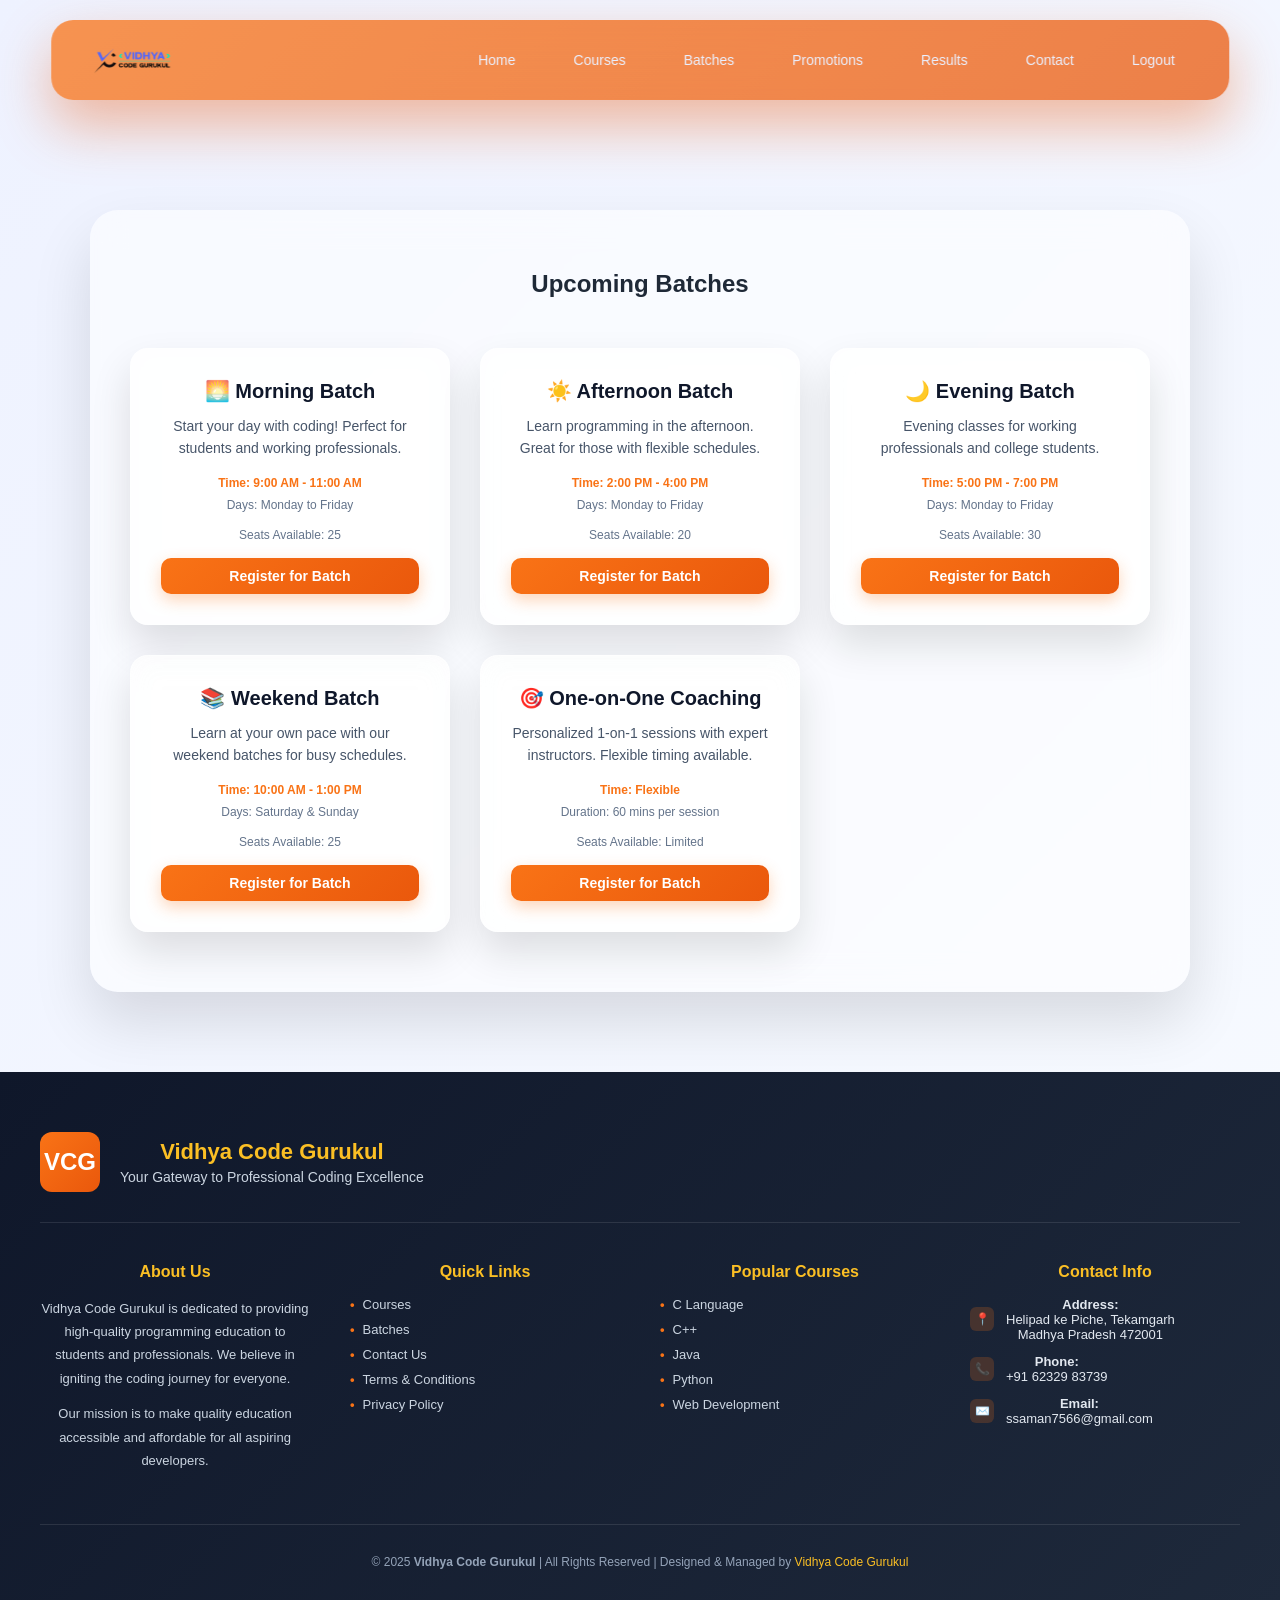
<file: batches.html>
<!DOCTYPE html>
<html>
<head>
<meta charset="UTF-8">
<meta name="viewport" content="width=device-width, initial-scale=1.0">
<title>Batches</title>
<link rel="stylesheet" href="css/style.css">
</head>
<body>

<header class="navbar">
  <div class="nav-left">
    <img src="logo.png" alt="Vidhya Code Gurukul Logo" class="nav-logo">
  </div>

  <nav class="nav-right">
    <a href="dashboard.html">Home</a>
    <a href="courses.html">Courses</a>
    <a href="batches.html">Batches</a>
    <a href="promotions.html">Promotions</a>
    <a href="results.html">Results</a>
    <a href="contact.html">Contact</a>
    <a href="#" onclick="logout()">Logout</a>
  </nav>
</header>


<div class="container">
  <h2>Upcoming Batches</h2>
  <div class="course-grid">
    <div class="course-card">
      <h3>🌅 Morning Batch</h3>
      <p class="course-desc">Start your day with coding! Perfect for students and working professionals.</p>
      <p class="course-level">Time: 9:00 AM - 11:00 AM</p>
      <p class="course-duration">Days: Monday to Friday</p>
      <p class="course-duration">Seats Available: 25</p>
      <button class="course-btn">Register for Batch</button>
    </div>

    <div class="course-card">
      <h3>☀️ Afternoon Batch</h3>
      <p class="course-desc">Learn programming in the afternoon. Great for those with flexible schedules.</p>
      <p class="course-level">Time: 2:00 PM - 4:00 PM</p>
      <p class="course-duration">Days: Monday to Friday</p>
      <p class="course-duration">Seats Available: 20</p>
      <button class="course-btn">Register for Batch</button>
    </div>

    <div class="course-card">
      <h3>🌙 Evening Batch</h3>
      <p class="course-desc">Evening classes for working professionals and college students.</p>
      <p class="course-level">Time: 5:00 PM - 7:00 PM</p>
      <p class="course-duration">Days: Monday to Friday</p>
      <p class="course-duration">Seats Available: 30</p>
      <button class="course-btn">Register for Batch</button>
    </div>

    <div class="course-card">
      <h3>📚 Weekend Batch</h3>
      <p class="course-desc">Learn at your own pace with our weekend batches for busy schedules.</p>
      <p class="course-level">Time: 10:00 AM - 1:00 PM</p>
      <p class="course-duration">Days: Saturday & Sunday</p>
      <p class="course-duration">Seats Available: 25</p>
      <button class="course-btn">Register for Batch</button>
    </div>

    <div class="course-card">
      <h3>🎯 One-on-One Coaching</h3>
      <p class="course-desc">Personalized 1-on-1 sessions with expert instructors. Flexible timing available.</p>
      <p class="course-level">Time: Flexible</p>
      <p class="course-duration">Duration: 60 mins per session</p>
      <p class="course-duration">Seats Available: Limited</p>
      <button class="course-btn">Register for Batch</button>
    </div>
  </div>
</div>

<footer>
  <div class="footer-container">
    <div class="footer-header">
      <div class="footer-logo">VCG</div>
      <div class="footer-header-text">
        <h2>Vidhya Code Gurukul</h2>
        <p>Your Gateway to Professional Coding Excellence</p>
      </div>
    </div>

    <div class="footer-content">
      <div class="footer-section">
        <h3>About Us</h3>
        <p>Vidhya Code Gurukul is dedicated to providing high-quality programming education to students and professionals. We believe in igniting the coding journey for everyone.</p>
        <p>Our mission is to make quality education accessible and affordable for all aspiring developers.</p>
      </div>

      <div class="footer-section">
        <h3>Quick Links</h3>
        <ul>
          <li><a href="courses.html">Courses</a></li>
          <li><a href="batches.html">Batches</a></li>
          <li><a href="contact.html">Contact Us</a></li>
          <li><a href="#">Terms & Conditions</a></li>
          <li><a href="#">Privacy Policy</a></li>
        </ul>
      </div>

      <div class="footer-section">
        <h3>Popular Courses</h3>
        <ul>
          <li>C Language</li>
          <li>C++</li>
          <li>Java</li>
          <li>Python</li>
          <li>Web Development</li>
        </ul>
      </div>

      <div class="footer-section">
        <h3>Contact Info</h3>
        <div class="footer-contact">
          <div class="footer-contact-icon">📍</div>
          <div>
            <strong>Address:</strong><br>
            Helipad ke Piche, Tekamgarh<br>
            Madhya Pradesh 472001
          </div>
        </div>
        <div class="footer-contact">
          <div class="footer-contact-icon">📞</div>
          <div>
            <strong>Phone:</strong><br>
            +91 62329 83739
          </div>
        </div>
        <div class="footer-contact">
          <div class="footer-contact-icon">✉️</div>
          <div>
            <strong>Email:</strong><br>
            ssaman7566@gmail.com
          </div>
        </div>
      </div>
    </div>

    <div class="footer-bottom">
      <p>© 2025 <strong>Vidhya Code Gurukul</strong> | All Rights Reserved | Designed & Managed by <a href="#">Vidhya Code Gurukul</a></p>
    </div>
  </div>
</footer>

</body>
</html>
</file>
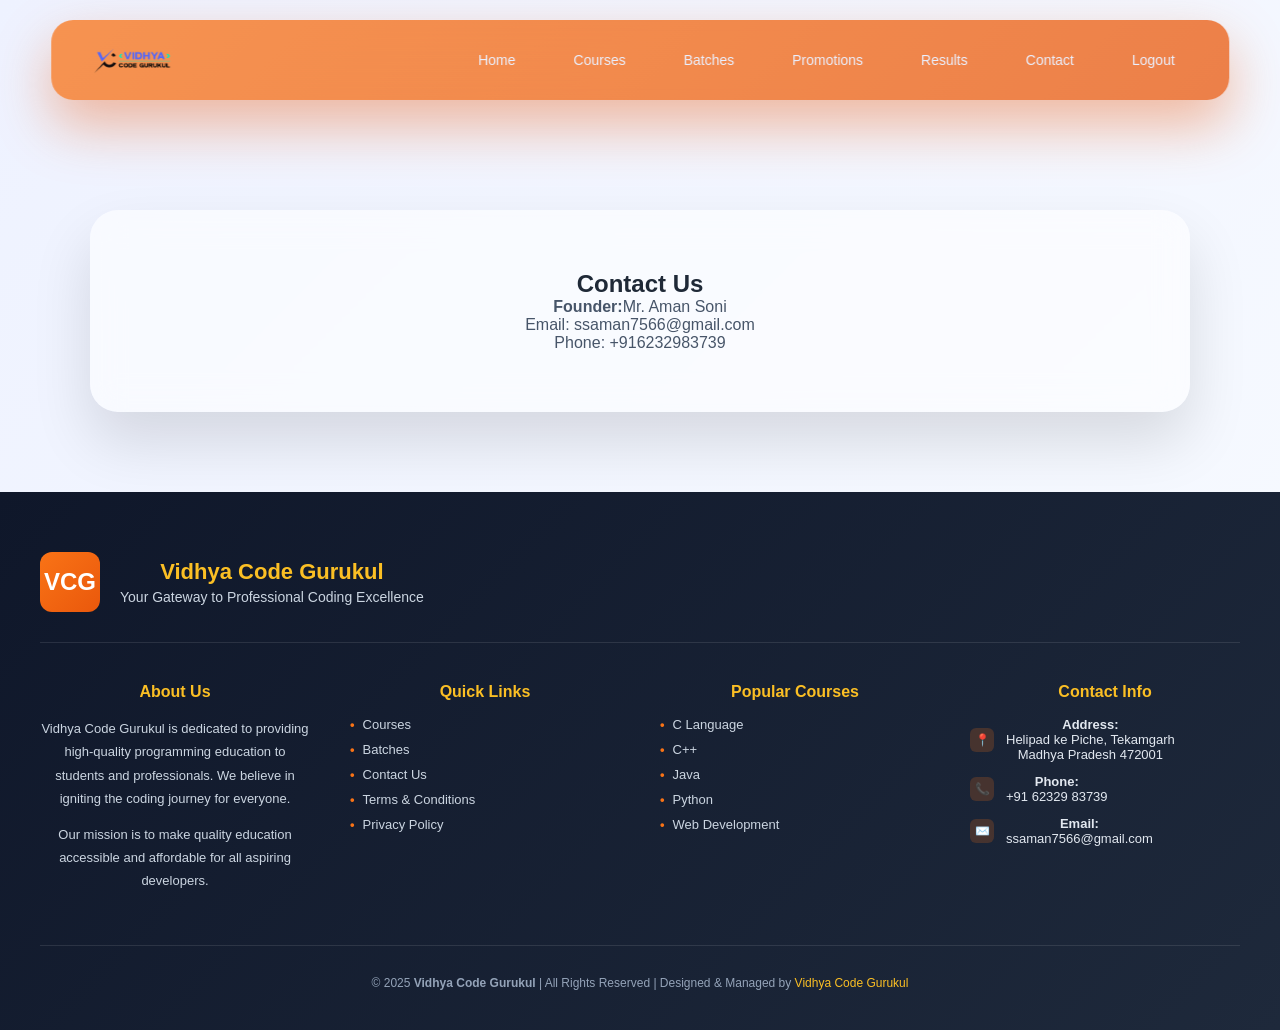
<file: contact.html>
<!DOCTYPE html>
<html>
<head>
<meta charset="UTF-8">
<meta name="viewport" content="width=device-width, initial-scale=1.0">
<title>Contact</title>
<link rel="stylesheet" href="css/style.css">
</head>
<body>

<header class="navbar">
  <div class="nav-left">
    <img src="logo.png" alt="Vidhya Code Gurukul Logo" class="nav-logo">
  </div>

  <nav class="nav-right">
    <a href="dashboard.html">Home</a>
    <a href="courses.html">Courses</a>
    <a href="batches.html">Batches</a>
    <a href="promotions.html">Promotions</a>
    <a href="results.html">Results</a>
    <a href="contact.html">Contact</a>
    <a href="#" onclick="logout()">Logout</a>
  </nav>
</header>


<div class="container">
  <h2>Contact Us</h2>
  <p><strong>Founder:</strong>Mr. Aman Soni</p>
  <p>Email: ssaman7566@gmail.com</p>
  <p>Phone: +916232983739</p>
</div>

<footer>
  <div class="footer-container">
    <div class="footer-header">
      <div class="footer-logo">VCG</div>
      <div class="footer-header-text">
        <h2>Vidhya Code Gurukul</h2>
        <p>Your Gateway to Professional Coding Excellence</p>
      </div>
    </div>

    <div class="footer-content">
      <div class="footer-section">
        <h3>About Us</h3>
        <p>Vidhya Code Gurukul is dedicated to providing high-quality programming education to students and professionals. We believe in igniting the coding journey for everyone.</p>
        <p>Our mission is to make quality education accessible and affordable for all aspiring developers.</p>
      </div>

      <div class="footer-section">
        <h3>Quick Links</h3>
        <ul>
          <li><a href="courses.html">Courses</a></li>
          <li><a href="batches.html">Batches</a></li>
          <li><a href="contact.html">Contact Us</a></li>
          <li><a href="#">Terms & Conditions</a></li>
          <li><a href="#">Privacy Policy</a></li>
        </ul>
      </div>

      <div class="footer-section">
        <h3>Popular Courses</h3>
        <ul>
          <li>C Language</li>
          <li>C++</li>
          <li>Java</li>
          <li>Python</li>
          <li>Web Development</li>
        </ul>
      </div>

      <div class="footer-section">
        <h3>Contact Info</h3>
        <div class="footer-contact">
          <div class="footer-contact-icon">📍</div>
          <div>
            <strong>Address:</strong><br>
            Helipad ke Piche, Tekamgarh<br>
            Madhya Pradesh 472001
          </div>
        </div>
        <div class="footer-contact">
          <div class="footer-contact-icon">📞</div>
          <div>
            <strong>Phone:</strong><br>
            +91 62329 83739
          </div>
        </div>
        <div class="footer-contact">
          <div class="footer-contact-icon">✉️</div>
          <div>
            <strong>Email:</strong><br>
            ssaman7566@gmail.com
          </div>
        </div>
      </div>
    </div>

    <div class="footer-bottom">
      <p>© 2025 <strong>Vidhya Code Gurukul</strong> | All Rights Reserved | Designed & Managed by <a href="#">Vidhya Code Gurukul</a></p>
    </div>
  </div>
</footer>

</body>
</html>
</file>
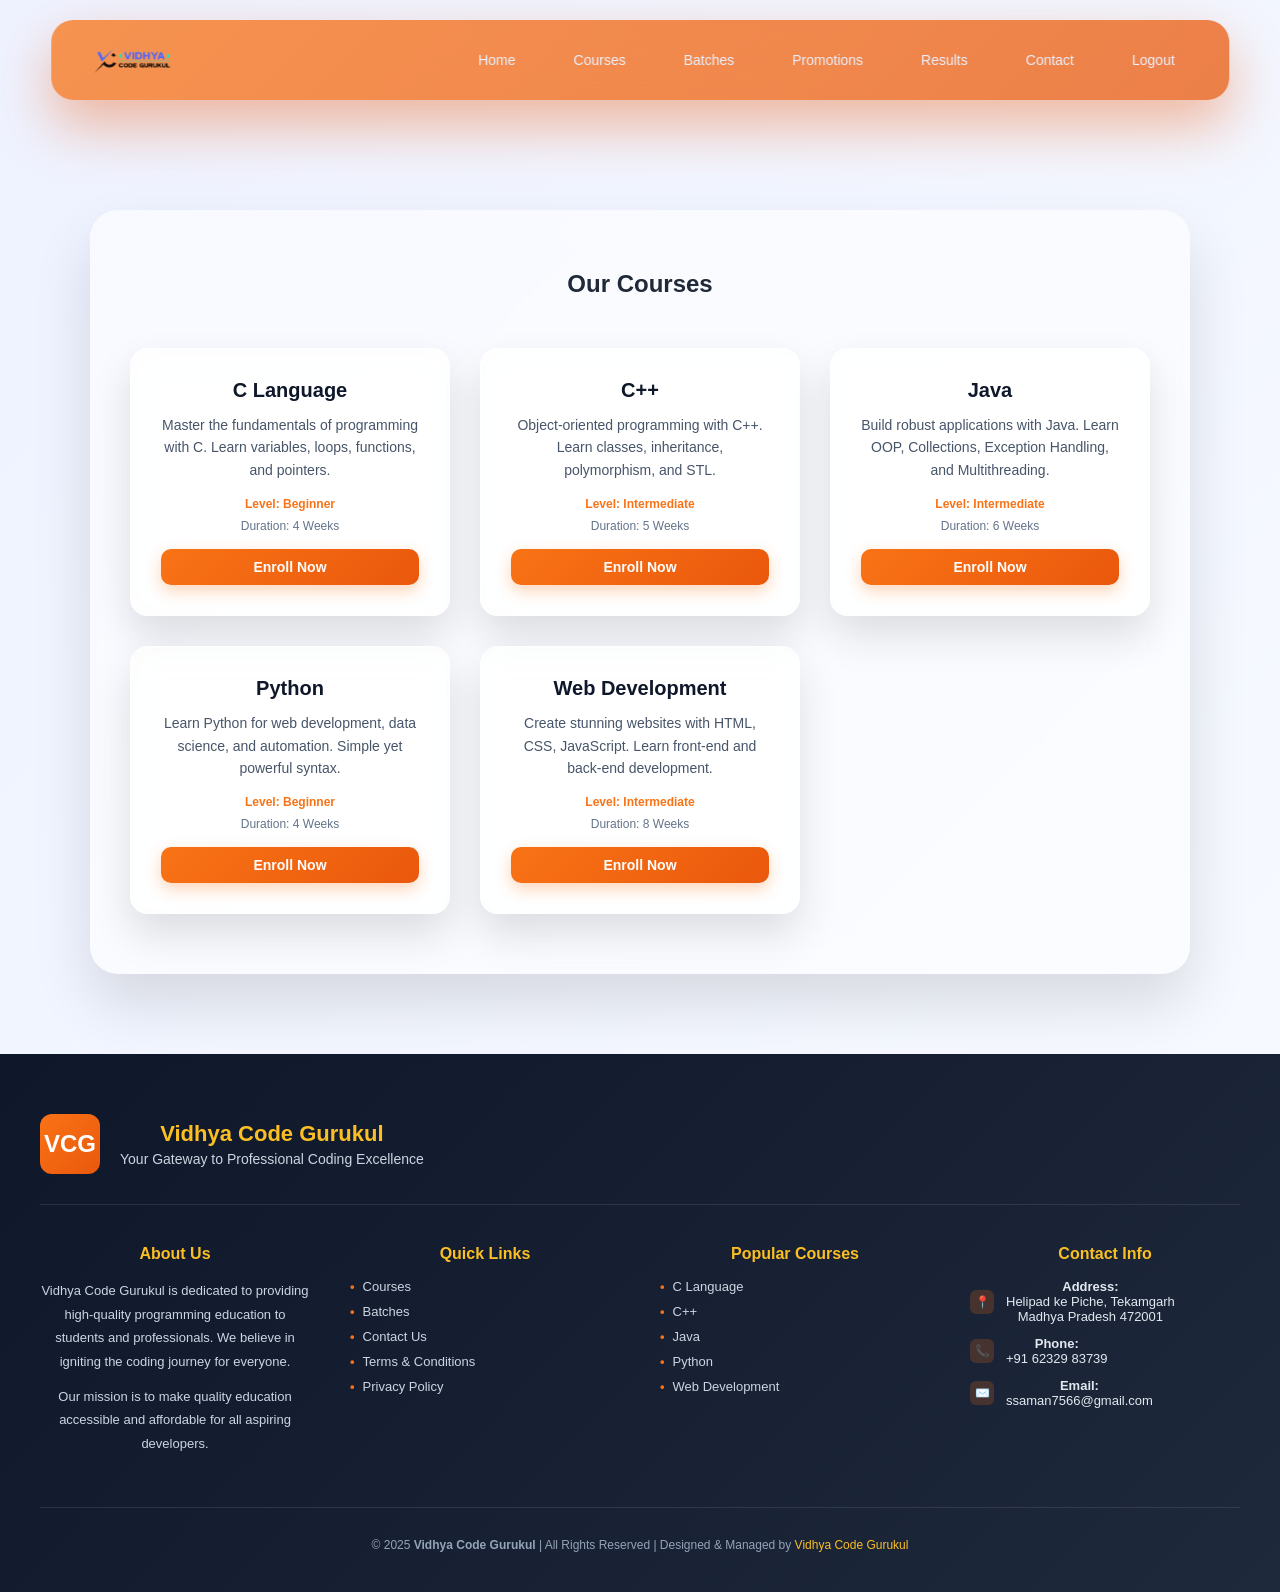
<file: courses.html>
<!DOCTYPE html>
<html>
<head>
<meta charset="UTF-8">
<meta name="viewport" content="width=device-width, initial-scale=1.0">
<title>Courses</title>
<link rel="stylesheet" href="css/style.css">
</head>
<body>

<header class="navbar">
  <div class="nav-left">
    <img src="logo.png" alt="Vidhya Code Gurukul Logo" class="nav-logo">
  </div>

  <nav class="nav-right">
    <a href="dashboard.html">Home</a>
    <a href="courses.html">Courses</a>
    <a href="batches.html">Batches</a>
    <a href="promotions.html">Promotions</a>
    <a href="results.html">Results</a>
    <a href="contact.html">Contact</a>
    <a href="#" onclick="logout()">Logout</a>
  </nav>
</header>


<div class="container">
  <h2>Our Courses</h2>
  <div class="course-grid">
    <div class="course-card">
      <h3>C Language</h3>
      <p class="course-desc">Master the fundamentals of programming with C. Learn variables, loops, functions, and pointers.</p>
      <p class="course-level">Level: Beginner</p>
      <p class="course-duration">Duration: 4 Weeks</p>
      <button class="course-btn">Enroll Now</button>
    </div>

    <div class="course-card">
      <h3>C++</h3>
      <p class="course-desc">Object-oriented programming with C++. Learn classes, inheritance, polymorphism, and STL.</p>
      <p class="course-level">Level: Intermediate</p>
      <p class="course-duration">Duration: 5 Weeks</p>
      <button class="course-btn">Enroll Now</button>
    </div>

    <div class="course-card">
      <h3>Java</h3>
      <p class="course-desc">Build robust applications with Java. Learn OOP, Collections, Exception Handling, and Multithreading.</p>
      <p class="course-level">Level: Intermediate</p>
      <p class="course-duration">Duration: 6 Weeks</p>
      <button class="course-btn">Enroll Now</button>
    </div>

    <div class="course-card">
      <h3>Python</h3>
      <p class="course-desc">Learn Python for web development, data science, and automation. Simple yet powerful syntax.</p>
      <p class="course-level">Level: Beginner</p>
      <p class="course-duration">Duration: 4 Weeks</p>
      <button class="course-btn">Enroll Now</button>
    </div>

    <div class="course-card">
      <h3>Web Development</h3>
      <p class="course-desc">Create stunning websites with HTML, CSS, JavaScript. Learn front-end and back-end development.</p>
      <p class="course-level">Level: Intermediate</p>
      <p class="course-duration">Duration: 8 Weeks</p>
      <button class="course-btn">Enroll Now</button>
    </div>
  </div>
</div>

<footer>
  <div class="footer-container">
    <div class="footer-header">
      <div class="footer-logo">VCG</div>
      <div class="footer-header-text">
        <h2>Vidhya Code Gurukul</h2>
        <p>Your Gateway to Professional Coding Excellence</p>
      </div>
    </div>

    <div class="footer-content">
      <div class="footer-section">
        <h3>About Us</h3>
        <p>Vidhya Code Gurukul is dedicated to providing high-quality programming education to students and professionals. We believe in igniting the coding journey for everyone.</p>
        <p>Our mission is to make quality education accessible and affordable for all aspiring developers.</p>
      </div>

      <div class="footer-section">
        <h3>Quick Links</h3>
        <ul>
          <li><a href="courses.html">Courses</a></li>
          <li><a href="batches.html">Batches</a></li>
          <li><a href="contact.html">Contact Us</a></li>
          <li><a href="#">Terms & Conditions</a></li>
          <li><a href="#">Privacy Policy</a></li>
        </ul>
      </div>

      <div class="footer-section">
        <h3>Popular Courses</h3>
        <ul>
          <li>C Language</li>
          <li>C++</li>
          <li>Java</li>
          <li>Python</li>
          <li>Web Development</li>
        </ul>
      </div>

      <div class="footer-section">
        <h3>Contact Info</h3>
        <div class="footer-contact">
          <div class="footer-contact-icon">📍</div>
          <div>
            <strong>Address:</strong><br>
            Helipad ke Piche, Tekamgarh<br>
            Madhya Pradesh 472001
          </div>
        </div>
        <div class="footer-contact">
          <div class="footer-contact-icon">📞</div>
          <div>
            <strong>Phone:</strong><br>
            +91 62329 83739
          </div>
        </div>
        <div class="footer-contact">
          <div class="footer-contact-icon">✉️</div>
          <div>
            <strong>Email:</strong><br>
            ssaman7566@gmail.com
          </div>
        </div>
      </div>
    </div>

    <div class="footer-bottom">
      <p>© 2025 <strong>Vidhya Code Gurukul</strong> | All Rights Reserved | Designed & Managed by <a href="#">Vidhya Code Gurukul</a></p>
    </div>
  </div>
</footer>

</body>
</html>
</file>
<file: css/style.css>
/* ================= RESET & GLOBAL ================= */
*{
  margin:0;
  padding:0;
  box-sizing:border-box;
  font-family:'Poppins',sans-serif;
}

body{
  background:linear-gradient(135deg,#eef2ff,#f8fbff);
  min-height:100vh;
  padding-top:130px; /* navbar space */
  color:#1f2937;
}

/* ================= NAVBAR ================= */
.navbar{
  position:fixed;
  top:20px;
  left:50%;
  transform:translateX(-50%);
  width:92%;
  height:80px;

  display:flex;
  align-items:center;
  justify-content:space-between;

  padding:0 32px;
  background:linear-gradient(
    135deg,
    rgba(249,115,22,0.75),
    rgba(234,88,12,0.75)
  );

  backdrop-filter:blur(18px);
  border-radius:22px;
  box-shadow:0 25px 55px rgba(234,88,12,.4);
  z-index:1000;
}

/* ================= LOGO ================= */
.nav-left{
  display:flex;
  align-items:center;
  min-width:180px;
  flex-shrink:0;
}

.nav-logo{
  height:100px;
  width:auto;
  max-width:220px;
  object-fit:contain;
  display:block;
}

/* ================= NAV LINKS ================= */
.nav-right{
  display:flex;
  align-items:center;
}

.nav-right a{
  text-decoration:none;
  color:#eaf0ff;
  font-size:14px;
  margin-left:14px;
  padding:9px 22px;
  border-radius:30px;
  transition:all .35s ease;
}

.nav-right a:hover{
  background:linear-gradient(135deg,#3f5efb,#1f3cff);
  color:white;
  box-shadow:0 10px 30px rgba(63,94,251,.6);
  transform:translateY(-2px);
}

/* ================= MAIN CONTAINER ================= */
.container{
  max-width:1100px;
  margin:80px auto;
  padding:60px 40px;

  background:rgba(255,255,255,0.55);
  backdrop-filter:blur(16px);
  border-radius:28px;

  box-shadow:0 30px 60px rgba(0,0,0,.12);
  text-align:center;
}

.container h1{
  font-size:38px;
  margin-bottom:12px;
  color:#0f172a;
}

.container p{
  font-size:16px;
  color:#475569;
}

/* ================= COURSES ================= */
.course-grid{
  margin-top:50px;
  display:grid;
  grid-template-columns:repeat(auto-fit,minmax(280px,1fr));
  gap:30px;
}

.course-card{
  padding:30px;
  border-radius:18px;
  background:rgba(255,255,255,.7);
  backdrop-filter:blur(14px);
  box-shadow:0 20px 40px rgba(0,0,0,.12);
  transition:all .35s ease;
  border:1px solid rgba(255,255,255,.3);
}

.course-card:hover{
  transform:translateY(-12px);
  box-shadow:0 30px 60px rgba(0,0,0,.18);
  background:rgba(255,255,255,.85);
}

.course-card h3{
  font-size:20px;
  color:#0f172a;
  margin-bottom:12px;
  font-weight:600;
}

.course-card .course-desc{
  font-size:14px;
  color:#475569;
  margin-bottom:16px;
  line-height:1.6;
}

.course-card .course-level{
  font-size:12px;
  color:#f97316;
  font-weight:600;
  margin-bottom:8px;
}

.course-card .course-duration{
  font-size:12px;
  color:#64748b;
  margin-bottom:16px;
}

.course-card .course-btn{
  width:100%;
  padding:10px 16px;
  background:linear-gradient(135deg,#f97316,#ea580c);
  color:white;
  border:none;
  border-radius:10px;
  font-size:14px;
  font-weight:600;
  cursor:pointer;
  transition:all .3s ease;
  box-shadow:0 6px 16px rgba(249,115,22,.3);
}

.course-card .course-btn:hover{
  transform:translateY(-2px);
  box-shadow:0 8px 24px rgba(249,115,22,.4);
}

/* ================= FOOTER ================= */
footer{
  margin-top:80px;
  padding:22px;
  text-align:center;
  font-size:14px;
  color:#64748b;
}

/* ================= AUTH PAGES (LOGIN & REGISTER) ================= */
.auth-page{
  min-height:100vh;
  display:flex;
  align-items:center;
  justify-content:center;
  background:linear-gradient(135deg,#eef2ff,#f8fbff);
  padding:20px;
}

.auth-card{
  width:100%;
  max-width:420px;
  padding:50px 40px;
  background:rgba(255,255,255,0.65);
  backdrop-filter:blur(16px);
  border-radius:28px;
  box-shadow:0 30px 60px rgba(0,0,0,.12);
  text-align:center;
}

.auth-card h2{
  font-size:28px;
  color:#0f172a;
  margin-bottom:8px;
  font-weight:600;
}

.auth-card p{
  font-size:14px;
  color:#64748b;
  margin-bottom:30px;
}

.auth-card input{
  width:100%;
  padding:12px 16px;
  margin-bottom:14px;
  border:1px solid #e2e8f0;
  border-radius:12px;
  font-size:14px;
  background:rgba(255,255,255,0.7);
  transition:all .3s ease;
}

.auth-card input:focus{
  outline:none;
  border-color:#f97316;
  box-shadow:0 0 0 3px rgba(249,115,22,0.1);
}

.auth-card button{
  width:100%;
  padding:12px 16px;
  margin-top:10px;
  background:linear-gradient(135deg,#f97316,#ea580c);
  color:white;
  border:none;
  border-radius:12px;
  font-size:15px;
  font-weight:600;
  cursor:pointer;
  transition:all .3s ease;
  box-shadow:0 8px 20px rgba(249,115,22,.3);
}

.auth-card button:hover{
  transform:translateY(-2px);
  box-shadow:0 12px 28px rgba(249,115,22,.4);
}

.auth-card .checkbox-group{
  display:flex;
  align-items:center;
  margin:16px 0;
  font-size:13px;
}

.auth-card .checkbox-group input[type="checkbox"]{
  width:auto;
  margin:0 8px 0 0;
  cursor:pointer;
}

.auth-card .checkbox-group label{
  cursor:pointer;
  color:#475569;
}

.auth-card .link-text{
  margin-top:18px;
  font-size:13px;
  color:#64748b;
}

.auth-card .link-text a{
  color:#f97316;
  text-decoration:none;
  font-weight:600;
  transition:all .3s ease;
}

.auth-card .link-text a:hover{
  color:#ea580c;
  text-decoration:underline;
}

/* ================= FOOTER ================= */
footer{
  margin-top:80px;
  background:linear-gradient(135deg,#0f172a,#1e293b);
  color:#e2e8f0;
  padding:60px 40px 40px;
}

.footer-container{
  max-width:1200px;
  margin:0 auto;
}

.footer-header{
  display:flex;
  align-items:center;
  gap:20px;
  margin-bottom:40px;
  padding-bottom:30px;
  border-bottom:1px solid rgba(255,255,255,0.1);
}

.footer-logo{
  width:60px;
  height:60px;
  background:linear-gradient(135deg,#f97316,#ea580c);
  border-radius:12px;
  display:flex;
  align-items:center;
  justify-content:center;
  font-weight:700;
  font-size:24px;
  color:white;
}

.footer-header-text h2{
  font-size:22px;
  color:#fbbf24;
  margin-bottom:4px;
  font-weight:600;
}

.footer-header-text p{
  font-size:14px;
  color:#cbd5e1;
}

.footer-content{
  display:grid;
  grid-template-columns:repeat(auto-fit,minmax(250px,1fr));
  gap:40px;
  margin-bottom:40px;
}

.footer-section h3{
  font-size:16px;
  color:#fbbf24;
  margin-bottom:16px;
  font-weight:600;
}

.footer-section p{
  font-size:13px;
  color:#cbd5e1;
  line-height:1.8;
  margin-bottom:12px;
}

.footer-section ul{
  list-style:none;
}

.footer-section ul li{
  font-size:13px;
  color:#cbd5e1;
  margin-bottom:10px;
  display:flex;
  align-items:center;
  gap:8px;
}

.footer-section ul li:before{
  content:"•";
  color:#f97316;
  font-weight:bold;
}

.footer-section a{
  color:#cbd5e1;
  text-decoration:none;
  transition:color .3s ease;
}

.footer-section a:hover{
  color:#fbbf24;
}

.footer-contact{
  display:flex;
  align-items:center;
  gap:12px;
  margin-bottom:12px;
  font-size:13px;
}

.footer-contact-icon{
  width:24px;
  height:24px;
  background:rgba(249,115,22,0.2);
  border-radius:6px;
  display:flex;
  align-items:center;
  justify-content:center;
  font-size:12px;
  color:#f97316;
}

.footer-bottom{
  border-top:1px solid rgba(255,255,255,0.1);
  padding-top:30px;
  text-align:center;
}

.footer-bottom p{
  font-size:12px;
  color:#94a3b8;
}

.footer-bottom p a{
  color:#fbbf24;
  text-decoration:none;
}

.footer-bottom p a:hover{
  text-decoration:underline;
}

/* ================= PROMOTIONS PAGE ================= */
.promo-upload-section{
  margin:40px 0;
  padding:30px;
  background:rgba(249,115,22,0.08);
  border-radius:16px;
  border:2px dashed #f97316;
}

.promo-upload-section h2{
  font-size:20px;
  color:#0f172a;
  margin-bottom:20px;
  font-weight:600;
}

.upload-box{
  position:relative;
}

.upload-box input{
  display:none;
}

.upload-label{
  display:flex;
  flex-direction:column;
  align-items:center;
  justify-content:center;
  padding:50px 20px;
  background:rgba(255,255,255,.8);
  border:2px dashed #cbd5e1;
  border-radius:12px;
  cursor:pointer;
  transition:all .3s ease;
  text-align:center;
}

.upload-label:hover{
  background:rgba(249,115,22,0.05);
  border-color:#f97316;
}

.upload-icon{
  font-size:48px;
  margin-bottom:12px;
}

.upload-label p{
  font-size:16px;
  color:#0f172a;
  font-weight:600;
  margin-bottom:8px;
}

.upload-label span{
  font-size:12px;
  color:#64748b;
}

.promo-section{
  margin:50px 0;
}

.promo-section h2{
  font-size:24px;
  color:#0f172a;
  margin-bottom:24px;
  font-weight:600;
}

.promo-form{
  background:rgba(255,255,255,.7);
  padding:30px;
  border-radius:16px;
  margin-bottom:30px;
  box-shadow:0 10px 30px rgba(0,0,0,.08);
}

.form-group{
  margin-bottom:16px;
}

.form-row{
  display:grid;
  grid-template-columns:repeat(auto-fit,minmax(150px,1fr));
  gap:16px;
}

.promo-form input,
.promo-form textarea{
  width:100%;
  padding:12px 14px;
  border:1px solid #e2e8f0;
  border-radius:10px;
  font-size:14px;
  font-family:'Poppins',sans-serif;
  background:rgba(255,255,255,0.9);
  transition:all .3s ease;
}

.promo-form input:focus,
.promo-form textarea:focus{
  outline:none;
  border-color:#f97316;
  box-shadow:0 0 0 3px rgba(249,115,22,0.1);
}

.promo-btn-add{
  width:100%;
  padding:12px 20px;
  background:linear-gradient(135deg,#f97316,#ea580c);
  color:white;
  border:none;
  border-radius:10px;
  font-size:15px;
  font-weight:600;
  cursor:pointer;
  transition:all .3s ease;
  box-shadow:0 6px 16px rgba(249,115,22,.3);
}

.promo-btn-add:hover{
  transform:translateY(-2px);
  box-shadow:0 8px 24px rgba(249,115,22,.4);
}

.promos-list{
  display:grid;
  grid-template-columns:repeat(auto-fill,minmax(300px,1fr));
  gap:20px;
}

.promo-card{
  background:rgba(255,255,255,.7);
  border-radius:14px;
  padding:20px;
  box-shadow:0 10px 30px rgba(0,0,0,.08);
  transition:all .3s ease;
  border-left:4px solid #f97316;
}

.promo-card:hover{
  transform:translateY(-6px);
  box-shadow:0 15px 40px rgba(0,0,0,.12);
}

.promo-card h4{
  font-size:16px;
  color:#0f172a;
  margin-bottom:8px;
  font-weight:600;
}

.promo-card p{
  font-size:13px;
  color:#475569;
  margin-bottom:8px;
}

.promo-card .promo-discount{
  display:inline-block;
  background:linear-gradient(135deg,#f97316,#ea580c);
  color:white;
  padding:6px 12px;
  border-radius:8px;
  font-size:12px;
  font-weight:600;
  margin-bottom:12px;
}

.promo-card .promo-delete{
  width:100%;
  padding:8px;
  background:#fee2e2;
  color:#dc2626;
  border:none;
  border-radius:8px;
  font-size:12px;
  font-weight:600;
  cursor:pointer;
  transition:all .3s ease;
}

.promo-card .promo-delete:hover{
  background:#fecaca;
}

.banners-gallery{
  display:grid;
  grid-template-columns:repeat(auto-fit,minmax(250px,1fr));
  gap:20px;
}

.banner-card{
  background:rgba(255,255,255,.9);
  border-radius:12px;
  overflow:hidden;
  box-shadow:0 10px 30px rgba(0,0,0,.12);
  transition:all .3s ease;
  border:2px solid #f0f0f0;
  max-height:550px;
  display:flex;
  flex-direction:column;
}

.banner-card:hover{
  transform:translateY(-8px);
  box-shadow:0 15px 40px rgba(0,0,0,.18);
}

.banner-content{
  padding:14px;
  font-size:11px;
  color:#1f2937;
  line-height:1.3;
  flex:1;
  overflow-y:auto;
}

.banner-header{
  display:flex;
  justify-content:center;
  margin-bottom:6px;
}

.banner-logo{
  height:32px;
  width:auto;
}

.banner-title h2{
  font-size:13px;
  font-weight:700;
  text-align:center;
  color:#0f172a;
  margin:0;
}

.banner-highlight{
  text-align:center;
  margin:8px 0;
  padding:8px;
  background:rgba(249,115,22,0.05);
  border-radius:6px;
}

.free-text{
  font-size:12px;
  color:#dc2626;
  font-weight:700;
  margin:0;
  font-style:italic;
}

.offer-text{
  font-size:10px;
  color:#7c3aed;
  font-weight:700;
  margin:3px 0 0;
}

.banner-columns{
  display:grid;
  grid-template-columns:1fr 1fr;
  gap:8px;
  margin:8px 0;
}

.banner-column{
  padding:6px;
  background:rgba(0,0,0,0.02);
  border-radius:4px;
}

.banner-column h4{
  font-size:9px;
  font-weight:700;
  color:#0f172a;
  text-decoration:underline;
  margin:0 0 4px 0;
}

.banner-column ul{
  list-style:none;
  padding:0;
  margin:0;
}

.banner-column li{
  font-size:9px;
  color:#1f2937;
  margin:2px 0;
  line-height:1.2;
}

.banner-rules{
  margin:8px 0;
  padding:8px;
  background:rgba(255,255,255,0.6);
  border:2px solid #0f172a;
  border-radius:6px;
  text-align:center;
}

.banner-rules h4{
  font-size:10px;
  font-weight:700;
  color:#dc2626;
  margin:0 0 4px 0;
  text-decoration:underline;
}

.banner-rules ul{
  list-style:none;
  padding:0;
  margin:0;
  display:grid;
  grid-template-columns:1fr 1fr;
  gap:2px;
}

.banner-rules li{
  font-size:9px;
  color:#dc2626;
  margin:0;
  text-align:center;
}

.banner-contact{
  text-align:center;
  margin-top:8px;
  padding-top:8px;
  border-top:1px solid #f0f0f0;
  font-size:8px;
  font-weight:600;
}

.banner-contact p{
  margin:2px 0;
  color:#0f172a;
}

.banner-item{
  position:relative;
  border-radius:12px;
  overflow:hidden;
  box-shadow:0 10px 30px rgba(0,0,0,.12);
  transition:all .3s ease;
  max-width:100%;
  max-height:350px;
}

.banner-item img{
  width:100%;
  height:auto;
  max-height:350px;
  object-fit:cover;
  display:block;
}

.banner-item:hover{
  transform:translateY(-8px);
  box-shadow:0 15px 40px rgba(0,0,0,.18);
}

.banner-delete{
  position:absolute;
  top:10px;
  right:10px;
  background:rgba(220,38,38,0.9);
  color:white;
  border:none;
  border-radius:8px;
  padding:8px 12px;
  font-size:12px;
  font-weight:600;
  cursor:pointer;
  opacity:0;
  transition:all .3s ease;
}

.banner-item:hover .banner-delete{
  opacity:1;
}

/* Modern Banner Styles */
.modern-banner{
  background:linear-gradient(135deg,#06b6d4 0%,#7c3aed 100%);
  color:white;
}

.modern-banner .banner-bg{
  position:absolute;
  top:0;
  right:0;
  width:40%;
  height:100%;
  background:rgba(255,255,255,0.1);
  clip-path:polygon(100% 0, 0 0, 100% 100%);
}

.modern-banner .banner-content{
  position:relative;
  z-index:1;
}

.modern-banner .banner-title.modern h2{
  color:#00ff00;
  font-size:18px;
  text-transform:uppercase;
  letter-spacing:1px;
}

.title-box{
  display:flex;
  flex-direction:column;
  gap:6px;
}

.free-badge{
  background:#fbbf24;
  color:#000;
  padding:6px 12px;
  border-radius:6px;
  font-size:12px;
  font-weight:700;
  text-transform:uppercase;
  display:inline-block;
  width:fit-content;
  margin:0 auto;
}

.modern-banner .banner-column{
  background:rgba(255,255,255,0.1);
  border-left:3px solid #00ff00;
  padding-left:10px;
  color:white;
}

.modern-banner .banner-column h4{
  color:#00ff00;
  text-decoration:none;
  font-size:12px;
}

.modern-banner .banner-column li{
  color:white;
  font-size:11px;
}

.modern-banner .banner-rules{
  background:rgba(255,255,255,0.15);
  border:2px solid white;
  color:white;
}

.modern-banner .banner-rules h4{
  color:#00ff00;
}

.modern-banner .banner-rules li{
  color:white;
}

.modern-banner .banner-contact{
  border-top:2px solid rgba(255,255,255,0.3);
  color:white;
}

.modern-banner .banner-contact h3{
  color:#00ff00;
  font-size:13px;
  margin:0 0 6px 0;
}

.modern-contact p{
  font-size:10px !important;
  margin:4px 0 !important;
}

.empty-state{
  grid-column:1/-1;
  text-align:center;
  padding:60px 20px;
  background:rgba(255,255,255,.5);
  border-radius:12px;
  border:2px dashed #cbd5e1;
}

.empty-state p{
  font-size:16px;
  color:#64748b;
}

.featured-promos{
  display:grid;
  grid-template-columns:repeat(auto-fit,minmax(260px,1fr));
  gap:24px;
}

.featured-promo-card{
  background:linear-gradient(135deg,rgba(255,255,255,.9),rgba(255,255,255,.7));
  border-radius:14px;
  padding:24px;
  box-shadow:0 12px 35px rgba(0,0,0,.1);
  transition:all .3s ease;
  border:1px solid rgba(249,115,22,0.2);
  position:relative;
}

.featured-promo-card:hover{
  transform:translateY(-8px);
  box-shadow:0 18px 50px rgba(0,0,0,.15);
}

.promo-badge{
  display:inline-block;
  background:linear-gradient(135deg,#f97316,#ea580c);
  color:white;
  padding:6px 14px;
  border-radius:20px;
  font-size:11px;
  font-weight:700;
  margin-bottom:12px;
  text-transform:uppercase;
  letter-spacing:0.5px;
}

.featured-promo-card h3{
  font-size:18px;
  color:#0f172a;
  margin-bottom:10px;
  font-weight:600;
}

.promo-offer-text{
  font-size:13px;
  color:#475569;
  margin-bottom:12px;
  line-height:1.6;
}

.promo-course-tag{
  display:inline-block;
  background:rgba(249,115,22,0.1);
  color:#f97316;
  padding:6px 12px;
  border-radius:8px;
  font-size:12px;
  font-weight:600;
  margin-bottom:12px;
}

.promo-validity{
  font-size:12px;
  color:#64748b;
  margin-bottom:16px;
}

.promo-btn-enroll{
  width:100%;
  padding:11px 16px;
  background:linear-gradient(135deg,#f97316,#ea580c);
  color:white;
  border:none;
  border-radius:10px;
  font-size:14px;
  font-weight:600;
  cursor:pointer;
  transition:all .3s ease;
  box-shadow:0 6px 16px rgba(249,115,22,.3);
}

.promo-btn-enroll:hover{
  transform:translateY(-2px);
  box-shadow:0 8px 24px rgba(249,115,22,.4);
}

/* ================= RESULTS PAGE ================= */
.results-search-section{
  margin:30px 0;
  padding:20px;
  background:rgba(249,115,22,0.08);
  border-radius:12px;
}

.search-controls{
  display:grid;
  grid-template-columns:repeat(auto-fit,minmax(200px,1fr));
  gap:12px;
}

.search-controls input,
.search-controls select{
  padding:10px 14px;
  border:1px solid #e2e8f0;
  border-radius:10px;
  font-size:13px;
  background:rgba(255,255,255,0.8);
  transition:all .3s ease;
}

.search-controls input:focus,
.search-controls select:focus{
  outline:none;
  border-color:#f97316;
  box-shadow:0 0 0 3px rgba(249,115,22,0.1);
}

.results-form-section{
  margin:40px 0;
  padding:30px;
  background:rgba(255,255,255,.7);
  border-radius:16px;
  box-shadow:0 10px 30px rgba(0,0,0,.08);
}

.admin-info-banner{
  background:linear-gradient(135deg,rgba(59,130,246,0.1),rgba(99,102,241,0.1));
  border-left:4px solid #3b82f6;
  padding:12px 16px;
  border-radius:8px;
  margin-bottom:20px;
}

.admin-info-banner p{
  margin:0;
  font-size:13px;
  color:#1e40af;
  font-weight:500;
}

.admin-badge{
  position:fixed;
  top:20px;
  right:20px;
  background:linear-gradient(135deg,#3b82f6,#1e40af);
  color:white;
  padding:10px 16px;
  border-radius:8px;
  font-size:12px;
  font-weight:700;
  z-index:999;
  box-shadow:0 4px 12px rgba(59,130,246,0.4);
  animation:slideIn 0.3s ease;
}

@keyframes slideIn{
  from{
    transform:translateX(200px);
    opacity:0;
  }
  to{
    transform:translateX(0);
    opacity:1;
  }
}

.results-form-section h2{
  font-size:22px;
  color:#0f172a;
  margin-bottom:20px;
  font-weight:600;
}

.result-form{
  display:flex;
  flex-direction:column;
  gap:15px;
}

.form-row{
  display:grid;
  grid-template-columns:repeat(auto-fit,minmax(180px,1fr));
  gap:12px;
}

.form-group{
  display:flex;
  flex-direction:column;
}

.form-group input,
.form-group select,
.form-group textarea{
  padding:10px 14px;
  border:1px solid #e2e8f0;
  border-radius:10px;
  font-size:13px;
  font-family:'Poppins',sans-serif;
  background:rgba(255,255,255,0.9);
  transition:all .3s ease;
}

.form-group input:focus,
.form-group select:focus,
.form-group textarea:focus{
  outline:none;
  border-color:#f97316;
  box-shadow:0 0 0 3px rgba(249,115,22,0.1);
}

.btn-add-result{
  padding:12px 20px;
  background:linear-gradient(135deg,#f97316,#ea580c);
  color:white;
  border:none;
  border-radius:10px;
  font-size:15px;
  font-weight:600;
  cursor:pointer;
  transition:all .3s ease;
  box-shadow:0 6px 16px rgba(249,115,22,.3);
  max-width:200px;
}

.btn-add-result:hover{
  transform:translateY(-2px);
  box-shadow:0 8px 24px rgba(249,115,22,.4);
}

.results-display-section{
  margin:40px 0;
}

.results-display-section h2{
  font-size:22px;
  color:#0f172a;
  margin-bottom:20px;
  font-weight:600;
}

.results-container{
  display:grid;
  grid-template-columns:repeat(auto-fill,minmax(320px,1fr));
  gap:20px;
}

.result-card{
  background:rgba(255,255,255,.8);
  border-radius:14px;
  padding:20px;
  box-shadow:0 10px 30px rgba(0,0,0,.1);
  transition:all .3s ease;
  border-left:4px solid #f97316;
}

.result-card:hover{
  transform:translateY(-6px);
  box-shadow:0 15px 40px rgba(0,0,0,.15);
}

.result-header{
  display:flex;
  justify-content:space-between;
  align-items:start;
  margin-bottom:12px;
}

.result-name{
  font-size:16px;
  font-weight:700;
  color:#0f172a;
}

.result-roll{
  font-size:12px;
  color:#64748b;
  background:rgba(249,115,22,0.1);
  padding:4px 10px;
  border-radius:6px;
}

.result-meta{
  display:grid;
  grid-template-columns:1fr 1fr;
  gap:12px;
  margin:12px 0;
  padding:12px 0;
  border-top:1px solid #e2e8f0;
  border-bottom:1px solid #e2e8f0;
}

.result-meta-item{
  font-size:12px;
  color:#475569;
}

.result-meta-item strong{
  color:#0f172a;
  display:block;
  font-weight:600;
  margin-bottom:2px;
}

.result-score{
  display:flex;
  align-items:center;
  gap:15px;
  margin:15px 0;
  padding:12px;
  background:rgba(249,115,22,0.08);
  border-radius:10px;
}

.score-display{
  flex:1;
}

.score-display p{
  font-size:13px;
  color:#64748b;
  margin:0 0 6px 0;
}

.score-percentage{
  font-size:24px;
  font-weight:700;
  color:#0f172a;
}

.score-status{
  padding:6px 12px;
  border-radius:8px;
  font-size:12px;
  font-weight:600;
  text-align:center;
}

.score-status.pass{
  background:#d1fae5;
  color:#065f46;
}

.score-status.fail{
  background:#fee2e2;
  color:#991b1b;
}

.result-remarks{
  margin:12px 0;
  padding:10px;
  background:rgba(0,0,0,0.02);
  border-left:3px solid #f97316;
  border-radius:4px;
  font-size:12px;
  color:#475569;
  font-style:italic;
}

.result-date{
  font-size:11px;
  color:#94a3b8;
  margin-top:12px;
  padding-top:12px;
  border-top:1px solid #e2e8f0;
}

.result-delete-btn{
  width:100%;
  padding:8px;
  margin-top:12px;
  background:#fee2e2;
  color:#dc2626;
  border:none;
  border-radius:8px;
  font-size:12px;
  font-weight:600;
  cursor:pointer;
  transition:all .3s ease;
}

.result-delete-btn:hover{
  background:#fecaca;
}

.results-stats-section{
  margin:60px 0 40px;
}

.results-stats-section h2{
  font-size:22px;
  color:#0f172a;
  margin-bottom:20px;
  font-weight:600;
}

.stats-grid{
  display:grid;
  grid-template-columns:repeat(auto-fit,minmax(200px,1fr));
  gap:20px;
}

.stat-card{
  background:rgba(255,255,255,.85);
  border-radius:14px;
  padding:24px;
  text-align:center;
  box-shadow:0 10px 30px rgba(0,0,0,.08);
  transition:all .3s ease;
  border:2px solid transparent;
}

.stat-card:hover{
  transform:translateY(-6px);
  box-shadow:0 15px 40px rgba(0,0,0,.12);
  border-color:#f97316;
}

.stat-card h3{
  font-size:14px;
  color:#64748b;
  margin:0 0 12px 0;
  font-weight:600;
  text-transform:uppercase;
  letter-spacing:0.5px;
}

.stat-number{
  font-size:32px;
  font-weight:700;
  color:#f97316;
  margin:0;
}

/* ================= RESPONSIVE ================= */
@media(max-width:768px){
  .navbar{
    flex-direction:column;
    height:auto;
    padding:20px;
  }

  .nav-right{
    margin-top:14px;
    flex-wrap:wrap;
    justify-content:center;
  }

  .nav-right a{
    margin:6px;
  }

  body{
    padding-top:170px;
  }
}
</file>
